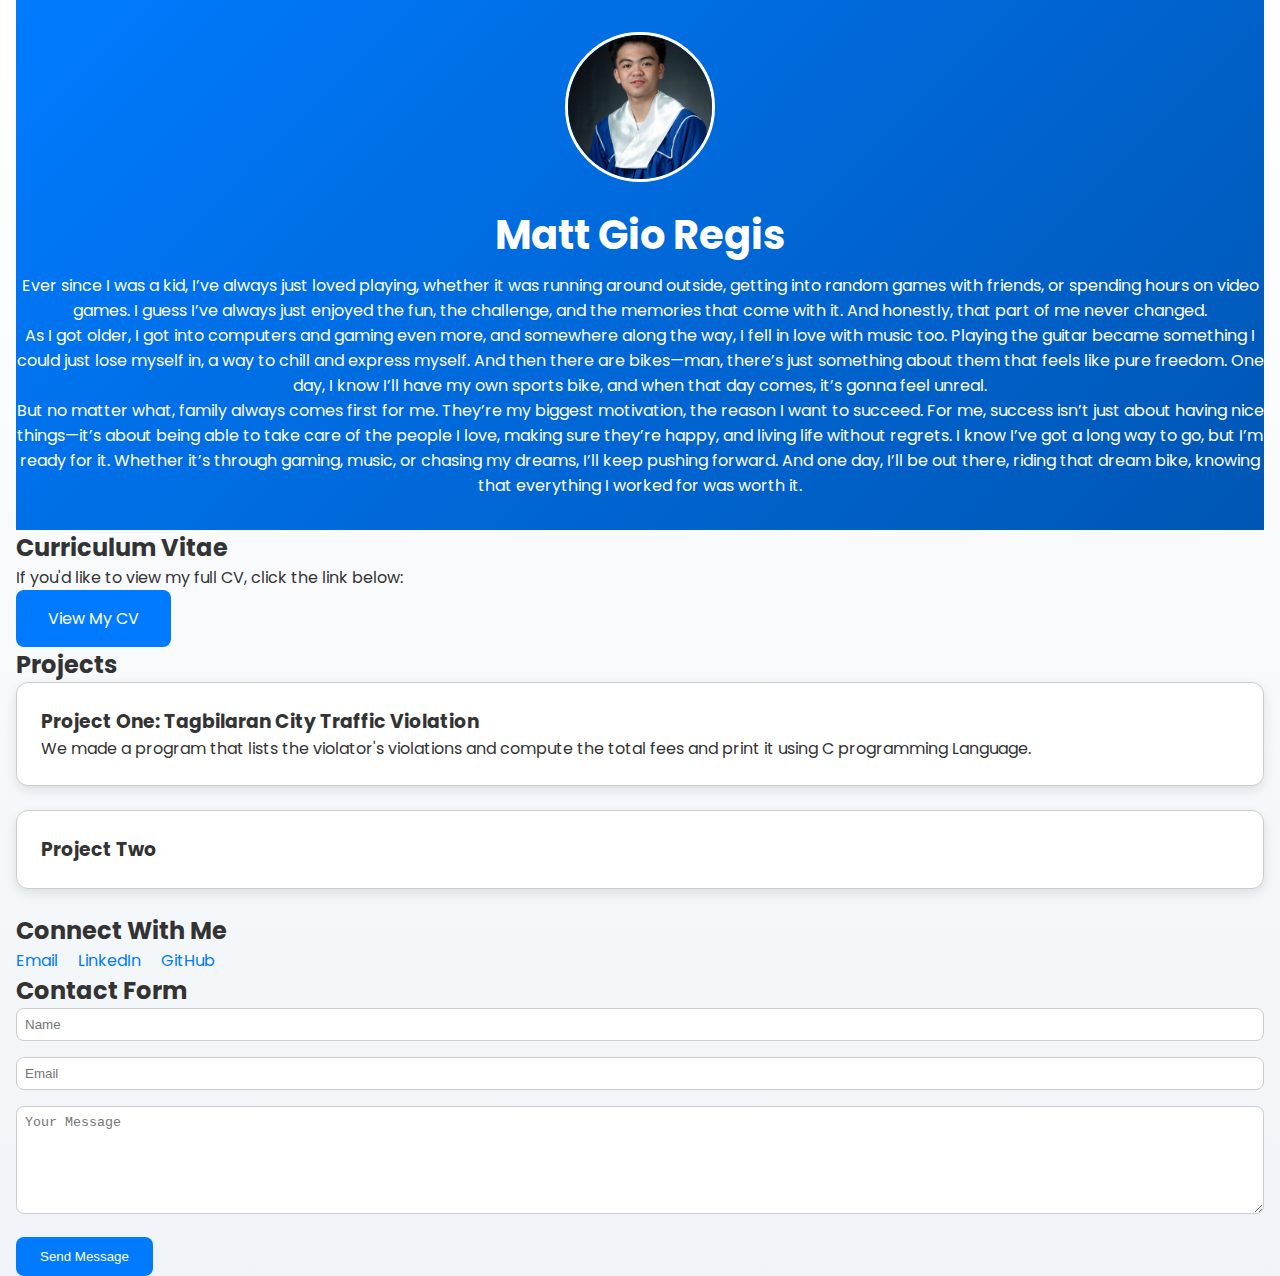
<file: index.html>
<!DOCTYPE html>
<html lang="en">
<head>
  <meta charset="UTF-8" />
  <meta name="viewport" content="width=device-width, initial-scale=1.0" />
  <title>Matt Gio Regis - Portfolio</title>
  <link rel="stylesheet" href="styles.css">
  <link href="https://fonts.googleapis.com/css2?family=Poppins:wght@400;700&display=swap" rel="stylesheet">
  <link rel="stylesheet" href="https://cdnjs.cloudflare.com/ajax/libs/font-awesome/6.0.0-beta3/css/all.min.css">
</head>
<body>
  <header>
    <img src="gradpic.jpg" alt="Matt Gio Regis Photo" />
    <h1>Matt Gio Regis</h1>
    <div class="about fade-in">
      <p>Ever since I was a kid, I’ve always just loved playing, whether it was running around outside, getting into random games with friends, or spending hours on video games. I guess I’ve always just enjoyed the fun, the challenge, and the memories that come with it. And honestly, that part of me never changed.</p>
    
      <p>As I got older, I got into computers and gaming even more, and somewhere along the way, I fell in love with music too. Playing the guitar became something I could just lose myself in, a way to chill and express myself. And then there are bikes—man, there’s just something about them that feels like pure freedom. One day, I know I’ll have my own sports bike, and when that day comes, it’s gonna feel unreal.</p>
    
      <p>But no matter what, family always comes first for me. They’re my biggest motivation, the reason I want to succeed. For me, success isn’t just about having nice things—it’s about being able to take care of the people I love, making sure they’re happy, and living life without regrets. I know I’ve got a long way to go, but I’m ready for it. Whether it’s through gaming, music, or chasing my dreams, I’ll keep pushing forward. And one day, I’ll be out there, riding that dream bike, knowing that everything I worked for was worth it.</p>
    </div>
  </header>

  <!-- Link to CV Section -->
  <section class="cv">
    <h2>Curriculum Vitae</h2>
    <p>If you'd like to view my full CV, click the link below:</p>
    <a href="cv.html" target="_blank" style="display: inline-block; background-color: #007bff; color: white; padding: 1rem 2rem; text-decoration: none; border-radius: 8px; text-align: center;">View My CV</a>
  </section>

  <section class="projects">
    <h2>Projects</h2>
    <div class="project">
      <h3>Project One: Tagbilaran City Traffic Violation</h3>
      <p>We made a program that lists the violator's violations and compute the total fees and print it using C programming Language.</p>
    </div>
    <div class="project">
      <h3>Project Two</h3>
      <p></p>
    </div>
  </section>

  <section class="socials">
    <h2>Connect With Me</h2>
    <a href="mailto:mattgioregis@gmail.com">Email</a>
    <a href="https://www.linkedin.com/in/matt-gio-s-regis-35078334b/" target="_blank">LinkedIn</a>
    <a href="https://github.com/MATJIYO" target="_blank">GitHub</a>
  </section>

  <section class="contact">
    <h2>Contact Form</h2>
    <form class="contact-form">
      <input type="text" placeholder="Name" required />
      <input type="email" placeholder="Email" required />
      <textarea placeholder="Your Message" rows="6" required></textarea>
      <button type="submit">Send Message</button>
    </form>
  </section>
</body>
</html>
</file>
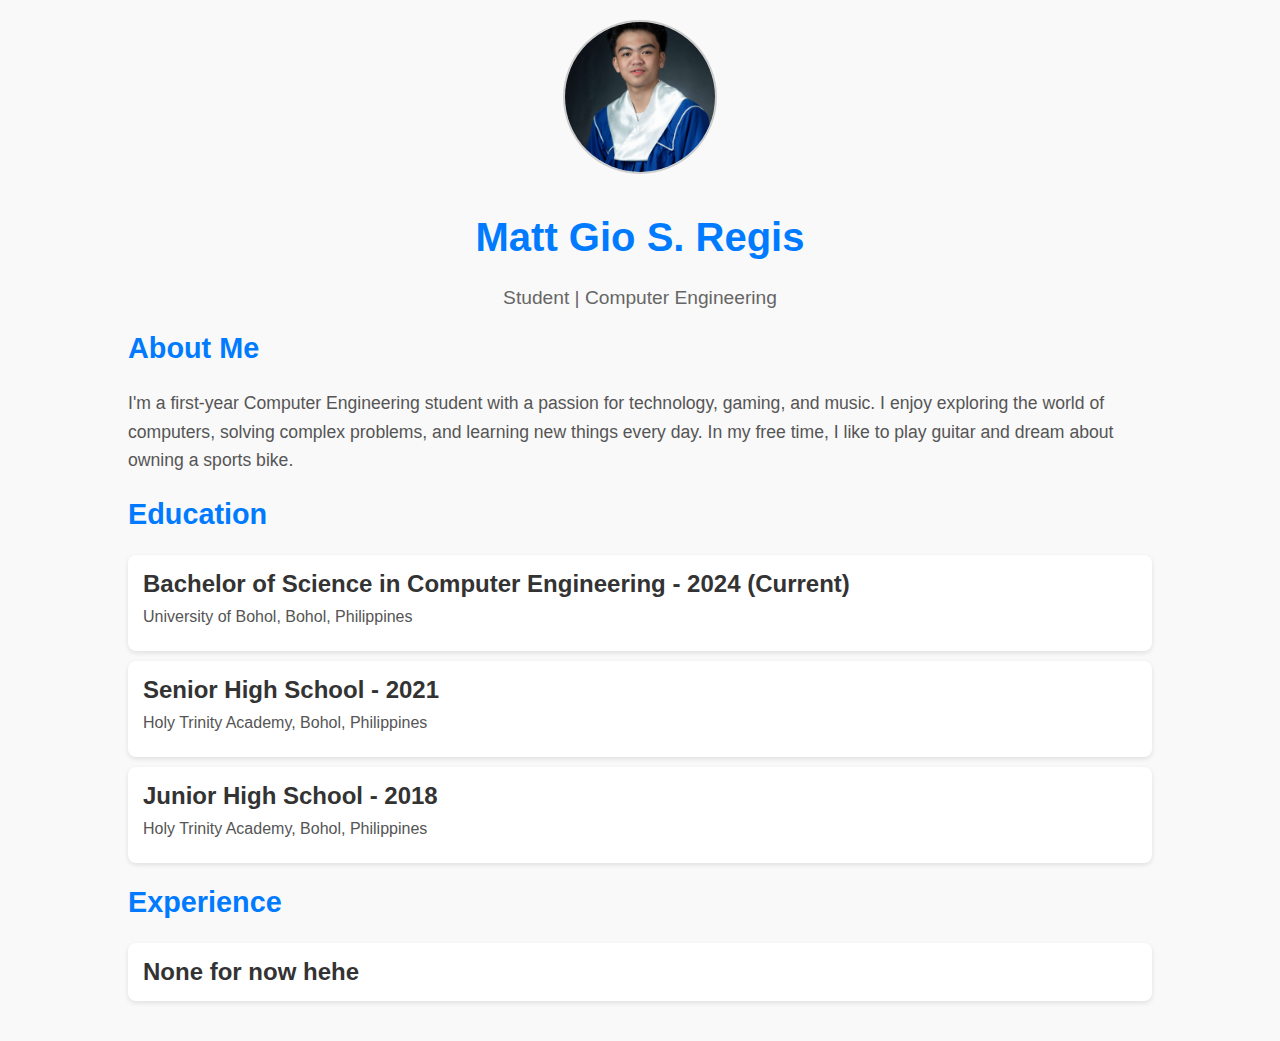
<file: cv.html>
<!DOCTYPE html>
<html lang="en">
<head>
    <meta charset="UTF-8">
    <meta name="viewport" content="width=device-width, initial-scale=1.0">
    <title>Matt Gio S. Regis - Student Profile</title>
    <style>
        body {
            font-family: 'Arial', sans-serif;
            margin: 0;
            padding: 0;
            background-color: #f9f9f9;
            color: #333;
        }

        .container {
            width: 80%;
            margin: 0 auto;
            padding: 20px;
        }

        header {
            text-align: center;
            margin-bottom: 20px;
        }

        header img {
            width: 150px;
            height: 150px;
            object-fit: cover;
            border-radius: 50%;
            border: 2px solid #ccc;
            margin-bottom: 10px;
        }

        h1 {
            font-size: 2.5rem;
            color: #007bff;
        }

        .subtitle {
            font-size: 1.2rem;
            color: #666;
        }

        section {
            margin: 20px 0;
        }

        h2 {
            font-size: 1.8rem;
            color: #007bff;
        }

        .education-item, .experience-item {
            background-color: #fff;
            padding: 15px;
            margin: 10px 0;
            border-radius: 8px;
            box-shadow: 0 2px 5px rgba(0, 0, 0, 0.1);
        }

        h3 {
            font-size: 1.5rem;
            margin: 0;
            color: #333;
        }

        p {
            margin: 10px 0;
            color: #555;
        }

        .about-me p {
            font-size: 1.1rem;
            line-height: 1.6;
        }
    </style>
</head>
<body>
    <div class="container">
        <!-- Header Section -->
        <header>
            <img src="gradpic.jpg" alt="Matt Gio S. Regis" />
            <h1>Matt Gio S. Regis</h1>
            <p class="subtitle">Student | Computer Engineering</p>
        </header>

        <!-- About Me Section -->
        <section class="about-me">
            <h2>About Me</h2>
            <p>I'm a first-year Computer Engineering student with a passion for technology, gaming, and music. I enjoy exploring the world of computers, solving complex problems, and learning new things every day. In my free time, I like to play guitar and dream about owning a sports bike.</p>
        </section>

        <!-- Education Section -->
        <section class="education">
            <h2>Education</h2>
            <div class="education-item">
                <h3>Bachelor of Science in Computer Engineering - 2024 (Current)</h3>
                <p>University of Bohol, Bohol, Philippines</p>
            </div>
            <div class="education-item">
                <h3>Senior High School - 2021</h3>
                <p>Holy Trinity Academy, Bohol, Philippines</p>
            </div>
            <div class="education-item">
                <h3>Junior High School - 2018</h3>
                <p>Holy Trinity Academy, Bohol, Philippines</p>
            </div>
        </section>

        <!-- Experience Section -->
        <section class="experience">
            <h2>Experience</h2>
            <div class="experience-item">
                <h3>None for now hehe</h3>
            </div>
        </section>
    </div>
</body>
</html>
</file>
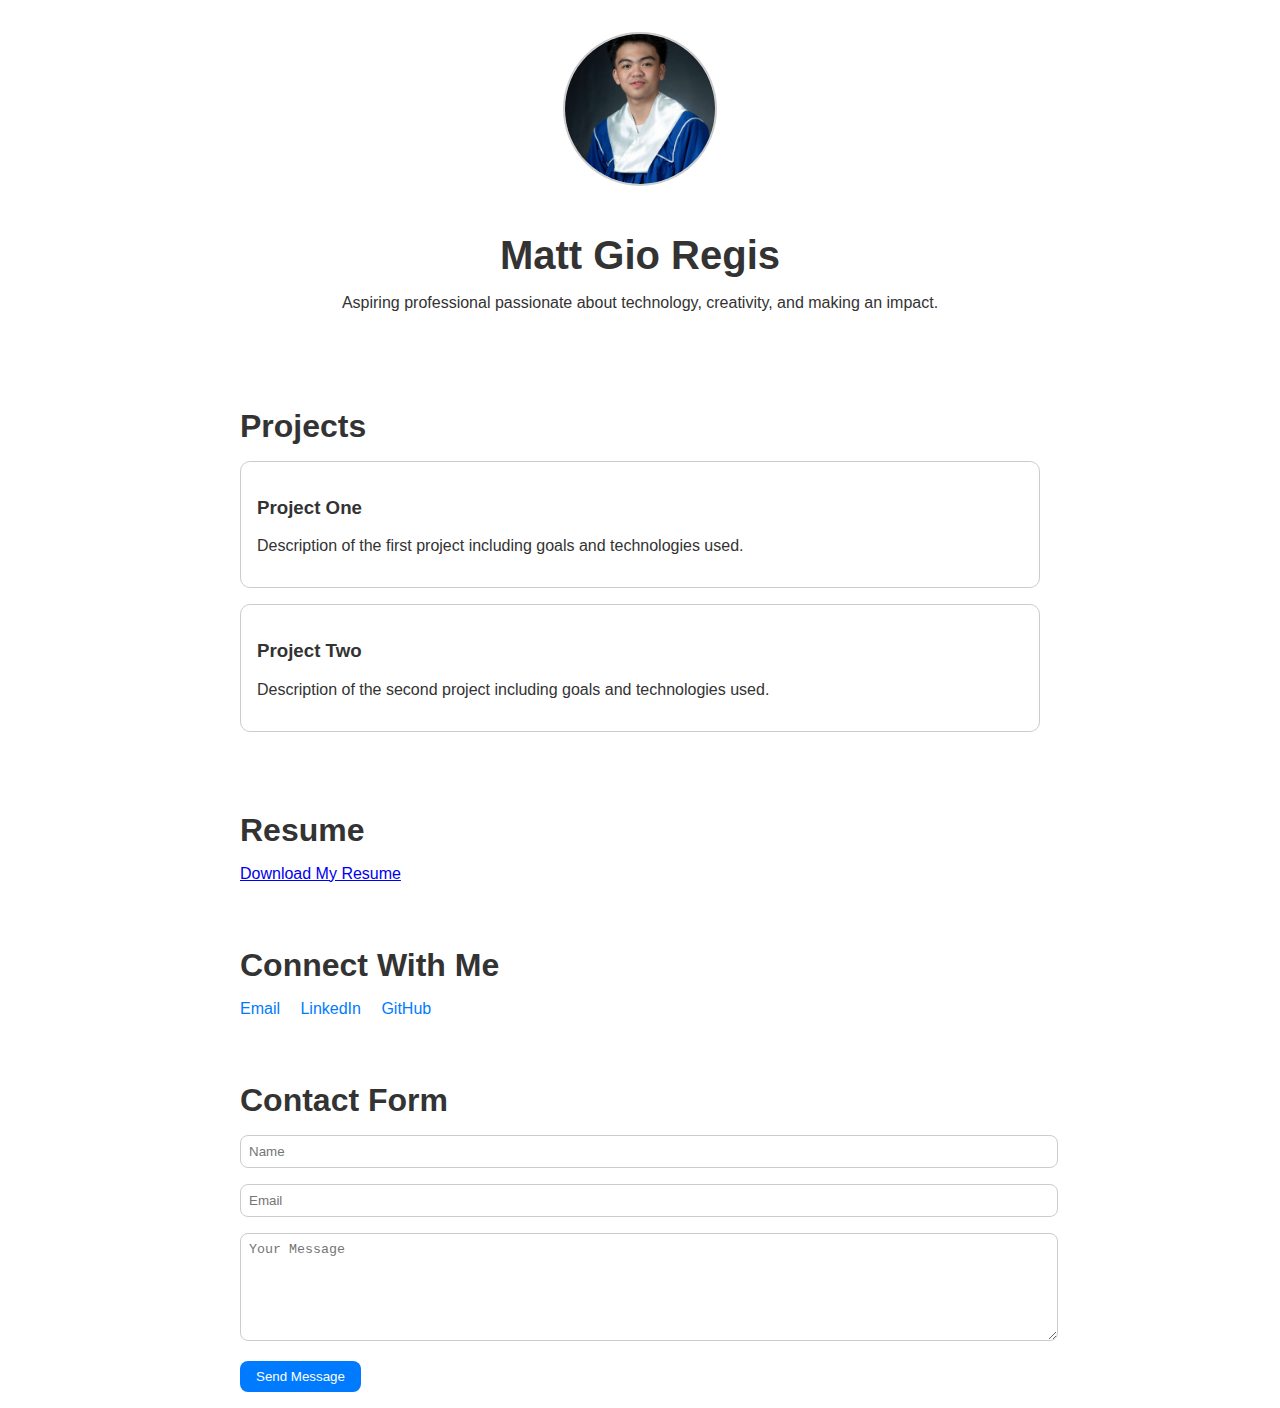
<file: portfolio.html>
<!DOCTYPE html>
<html lang="en">
<head>
  <meta charset="UTF-8" />
  <meta name="viewport" content="width=device-width, initial-scale=1.0" />
  <title>Matt Gio Regis - Portfolio</title>
  <style>
    body {
      font-family: Arial, sans-serif;
      background-color: #ffffff;
      color: #333;
      margin: 0;
      padding: 0 1rem;
    }
    header {
      text-align: center;
      padding: 2rem 0;
    }
    header img {
      width: 150px;
      height: 150px;
      object-fit: cover;
      border-radius: 50%;
      border: 2px solid #ccc;
      margin-bottom: 1rem;
    }
    h1 {
      font-size: 2.5rem;
      margin-bottom: 0.5rem;
    }
    h2 {
      font-size: 2rem;
      margin-top: 2rem;
      margin-bottom: 1rem;
    }
    .projects, .contact, .socials, .resume {
      max-width: 800px;
      margin: auto;
      padding: 1rem 0;
    }
    .project {
      border: 1px solid #ccc;
      border-radius: 10px;
      padding: 1rem;
      margin-bottom: 1rem;
    }
    .contact-form input,
    .contact-form textarea {
      width: 100%;
      padding: 0.5rem;
      margin-bottom: 1rem;
      border: 1px solid #ccc;
      border-radius: 8px;
    }
    .contact-form button {
      padding: 0.5rem 1rem;
      background-color: #007bff;
      color: white;
      border: none;
      border-radius: 8px;
      cursor: pointer;
    }
    .socials a {
      margin-right: 1rem;
      color: #007bff;
      text-decoration: none;
    }
  </style>
</head>
<body>
  <header>
    <img src="gradpic.jpg" alt="Matt Gio Regis Photo" />
    <h1>Matt Gio Regis</h1>
    <p>Aspiring professional passionate about technology, creativity, and making an impact.</p>
  </header>

  <section class="projects">
    <h2>Projects</h2>
    <div class="project">
      <h3>Project One</h3>
      <p>Description of the first project including goals and technologies used.</p>
    </div>
    <div class="project">
      <h3>Project Two</h3>
      <p>Description of the second project including goals and technologies used.</p>
    </div>
  </section>

  <section class="resume">
    <h2>Resume</h2>
    <a href="resume.pdf" target="_blank">Download My Resume</a>
  </section>

  <section class="socials">
    <h2>Connect With Me</h2>
    <a href="mailto:your.email@example.com">Email</a>
    <a href="https://linkedin.com/in/yourprofile" target="_blank">LinkedIn</a>
    <a href="https://github.com/yourusername" target="_blank">GitHub</a>
  </section>

  <section class="contact">
    <h2>Contact Form</h2>
    <form class="contact-form">
      <input type="text" placeholder="Name" required />
      <input type="email" placeholder="Email" required />
      <textarea placeholder="Your Message" rows="6" required></textarea>
      <button type="submit">Send Message</button>
    </form>
  </section>
</body>
</html>
</file>
<file: styles.css>
/* General Reset */
* {
  margin: 0;
  padding: 0;
  box-sizing: border-box;
}

/* Body Styling */
body {
  font-family: 'Poppins', sans-serif;
  background: linear-gradient(to bottom, #ffffff, #f0f4f8);
  color: #333;
  margin: 0;
  padding: 0 1rem;
  scroll-behavior: smooth;
}

/* Header Styling */
header {
  text-align: center;
  padding: 2rem 0;
  background: linear-gradient(135deg, #007bff, #0056b3);
  color: white;
}

header img {
  width: 150px;
  height: 150px;
  object-fit: cover;
  border-radius: 50%;
  border: 3px solid white;
  margin-bottom: 1rem;
}

h1 {
  font-size: 2.5rem;
  margin-bottom: 0.5rem;
}

/* Buttons */
.button {
  display: inline-block;
  background-color: #007bff;
  color: white;
  padding: 0.75rem 1.5rem;
  border-radius: 8px;
  text-decoration: none;
  font-weight: bold;
  transition: background-color 0.3s ease;
}

.button:hover {
  background-color: #0056b3;
}

/* Project Cards */
.project {
  background-color: white;
  padding: 1.5rem;
  border: 1px solid #ccc;
  border-radius: 12px;
  margin-bottom: 1.5rem;
  box-shadow: 0 4px 12px rgba(0, 0, 0, 0.1);
}

/* Social Links */
.socials a {
  display: inline-block;
  margin-right: 1rem;
  color: #007bff;
  text-decoration: none;
}

.socials a:hover {
  text-decoration: underline;
}

/* Contact Form */
.contact-form input,
.contact-form textarea {
  width: 100%;
  padding: 0.5rem;
  margin-bottom: 1rem;
  border: 1px solid #ccc;
  border-radius: 8px;
}

.contact-form button {
  padding: 0.75rem 1.5rem;
  background-color: #007bff;
  color: white;
  border: none;
  border-radius: 8px;
  cursor: pointer;
  transition: background-color 0.3s ease;
}

.contact-form button:hover {
  background-color: #0056b3;
}
</file>
